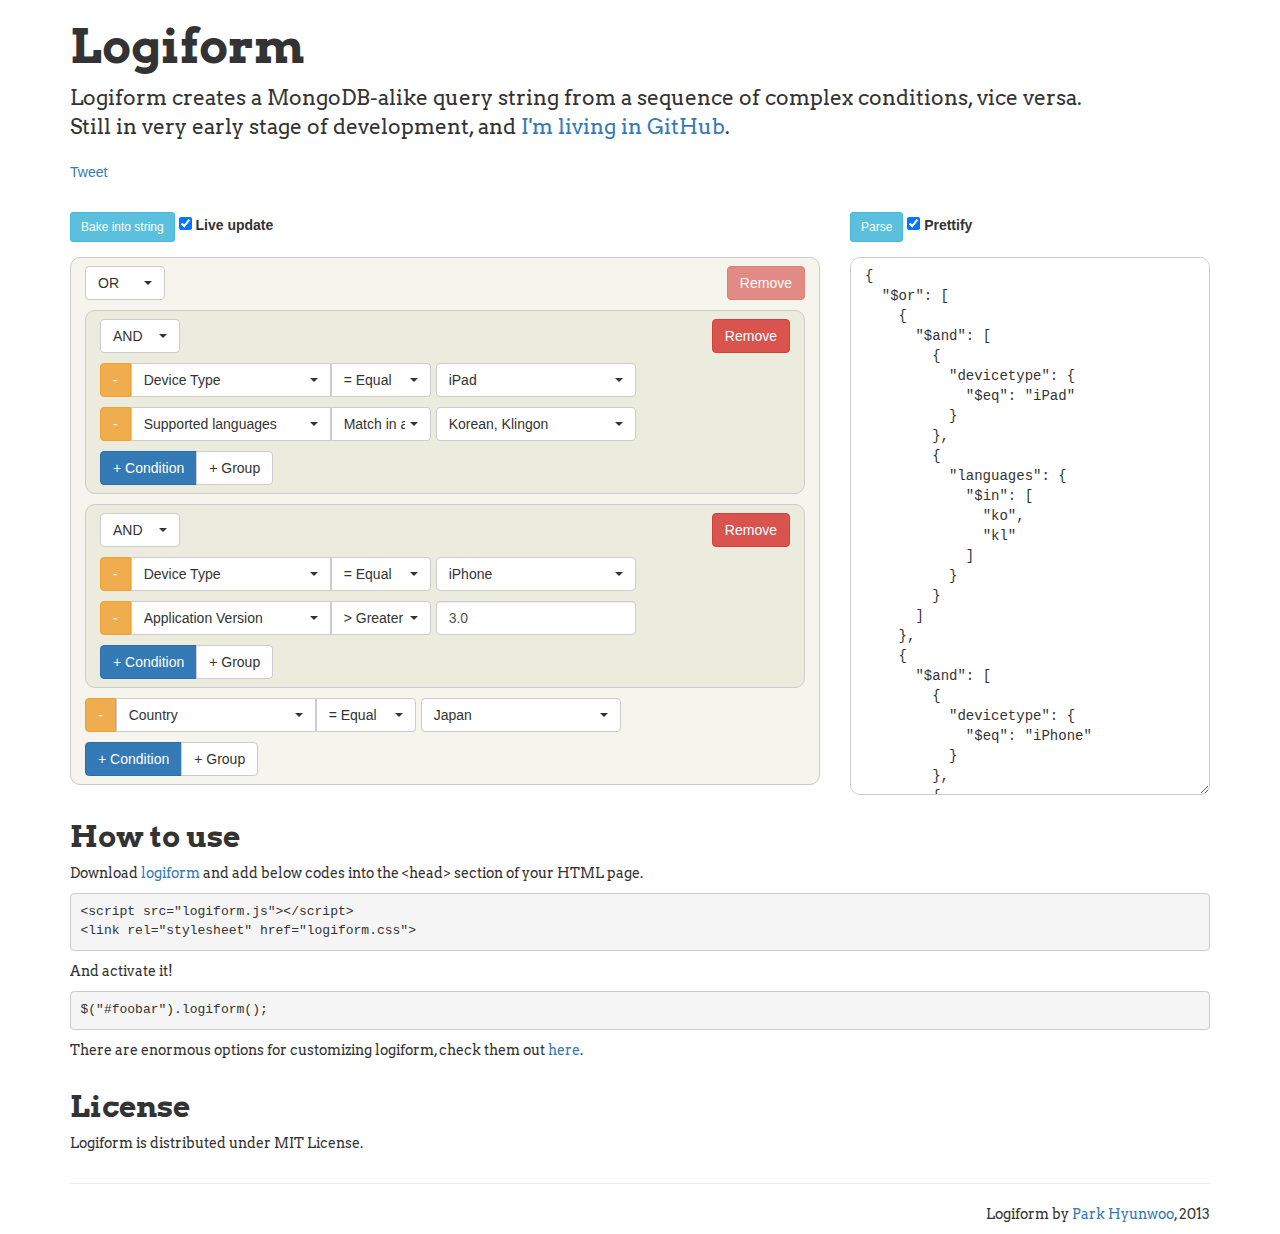
<file: index.html>
<!DOCTYPE html>
<html>

<head>
    <title>Logiform</title>
    <meta http-equiv="Content-Type" content="text/html; charset=utf-8"/>
    <meta name="viewport" content="width=device-width, initial-scale=0.82, maximum-scale=0.82, user-scalable=no"/>
    <meta http-equiv="X-UA-Compatible" content="IE=edge,chrome=1"/>

    <!-- jQuery -->
    <script src="//code.jquery.com/jquery-1.9.1.min.js"></script> 

    <!-- Bootstrap 3 -->
    <link rel="stylesheet" href="//netdna.bootstrapcdn.com/bootstrap/3.0.0/css/bootstrap.css">
    <script src="//netdna.bootstrapcdn.com/bootstrap/3.0.0/js/bootstrap.min.js"></script>

    <!-- bootstrap-select -->
    <script src="lib/bootstrap-select/bootstrap-select.js"></script> 
    <link rel="stylesheet" href="lib/bootstrap-select/bootstrap-select.css">

    <!-- google fonts -->
    <link href='//fonts.googleapis.com/css?family=Arvo:400,700' rel='stylesheet' type='text/css'>

    <!-- logiform -->
    <script src="logiform.js"></script> 
    <link rel="stylesheet" href="logiform.css">

    <!-- inline styles -->
    <style>
    h1, h2, h3, h4, h5, h6 {
        font-family: 'Arvo', serif;
        font-weight: 700;
    }
    h1 {
        font-size: 36pt;
    }
    p {
        font-family: 'Arvo', serif;
    }
    textarea {
        font-family: monospace;
        border: 0;

        width: 100%;
        height: 100%;
        -webkit-box-sizing: border-box;
        -moz-box-sizing: border-box;
        box-sizing: border-box;

        border: 1px solid #ccc;
        border-radius: 10px;
        padding: 8px 14px;
    }

    .lf-condition-group {
        border: 1px solid #ccc;
        border-radius: 10px;
        padding: 8px 14px;
        margin: 0px;
        background-color: rgba(128,128,32,0.08);
    }

    .lf-condition-group .lf-condition-group {
        margin: 0px 0px 10px 0 ;
    }

    .lf-condition-value {
        position: relative;
        display: inline-block;
        vertical-align: top;
    }

    .col-md-8, .col-md-4 {
        padding-top: 10px;
    }
    </style>
</head>

<body>
<div class="container">
    <h1>Logiform</h1>
    <div class="row">
        <div class="col-md-12">
            <p class="lead">
                Logiform creates a MongoDB-alike query string from a sequence of complex conditions, vice versa.<br>
                Still in very early stage of development, and <a href="https://github.com/lqez/logiform">I'm living in GitHub</a>.
            </p>
            <div>
                <!-- Twitter -->
                <a href="https://twitter.com/share" class="twitter-share-button">Tweet</a>
                <script>!function(d,s,id){var js,fjs=d.getElementsByTagName(s)[0],p=/^http:/.test(d.location)?'http':'https';if(!d.getElementById(id)){js=d.createElement(s);js.id=id;js.src=p+'://platform.twitter.com/widgets.js';fjs.parentNode.insertBefore(js,fjs);}}(document, 'script', 'twitter-wjs');</script>

                <!-- Google Plus -->
                <script type="text/javascript" src="https://apis.google.com/js/plusone.js"></script>
                <div class="g-plusone" data-size="medium"></div>

                <!-- Facebook -->
                <div id="fb-root" style="display:inline-block"></div>
                <script>(function(d, s, id) {
                  var js, fjs = d.getElementsByTagName(s)[0];
                  if (d.getElementById(id)) return;
                  js = d.createElement(s); js.id = id;
                  js.src = "//connect.facebook.net/en_US/all.js#xfbml=1&appId=194162310738860";
                  fjs.parentNode.insertBefore(js, fjs);
                }(document, 'script', 'facebook-jssdk'));</script>
                <script>
                    var s = '<div class="fb-like" data-href="'+document.location+'" data-width="450" data-layout="button_count" data-show-faces="true" data-send="true"></div>';
                    document.write(s);
                </script>
            </div>
        </div>
    </div>
    <div class="row">
        <div class="col-md-8">
            <div class="form-group">
                <button id="btn-bake" type="button" class="btn btn-sm btn-info">Bake into string</button>
                <label>
                    <input id="btn-liveupdate" type="checkbox" checked> Live update
                </label>
            </div>
            <div id="logiform-target"></div>
        </div>
        <div class="col-md-4">
            <div class="form-group">
                <button id="btn-parse" type="button" class="btn btn-sm btn-info">Parse</button>
                <label>
                    <input id="btn-prettify" type="checkbox" checked> Prettify
                </label>
            </div>
            <textarea name="filter" id="logiform-source" class="logiform" rows="26"></textarea>
        </div>
    </div>
    <div class="row">
        <div class="col-md-12">
            <h2>How to use</h2>
            <p>Download <a href="https://github.com/lqez/logiform/">logiform</a> and add below codes into the &lt;head&gt; section of your HTML page.</p>
            <pre><code>&lt;script src="logiform.js"&gt;&lt;/script&gt; 
&lt;link rel="stylesheet" href="logiform.css"&gt;</code></pre>
            <p>And activate it!</p>
            <pre><code>$("#foobar").logiform();</code></pre>
            <p>There are enormous options for customizing logiform, check them out <a href="https://github.com/lqez/logiform#options">here</a>.</p>
        </div>
    </div>
    <div class="row">
        <div class="col-md-12">
            <h2>License</h2>
            <p>Logiform is distributed under MIT License.</p>
        </div>
    </div>
    <hr>
    <div class="row">
        <div class="col-md-12">
            <p class="pull-right">Logiform by <a href="https://twitter.com/lqez/">Park Hyunwoo</a>, 2013</p>
        </div>
    </div>
<script>
$(document).ready(function() {
    // Initialize logiform 
    var logiform = $('#logiform-source').logiform({
        'hideOriginal': false,
        'target': $('#logiform-target'),
        'prettify': true,
        'liveUpdate': true,
        'onUpdate': function() {
            $('.selectpicker').selectpicker('refresh');
        },
        'data': '{"$or":[{"$and":[{"devicetype":{"$eq":"iPad"}},{"languages":{"$in":["ko", "kl"]}}]},{"$and":[{"devicetype":{"$eq":"iPhone"}},{"version":{"$gt":"3.0"}}]},{"country":{"$eq":"jp"}}]}',
        'schema': [
            {
                'id': 'devicetype', 
                'description': 'Device Type',
                'type': 'string',
                'candidates': [
                    'iPad',
                    'iPhone'
                ]
            },
            {
                'id': 'version',
                'description': 'Application Version',
                'placeholder': 'e.g. 1.0.0',
                'type': 'string'
            },
            {
                'id': '|',
            },
            {
                'id': 'languages',
                'description': 'Supported languages',
                'type': 'array',
                'multiple': true,
                'candidates': [
                    ['ko', 'Korean'],
                    ['en', 'English'],
                    ['ja', 'Japanese'],
                    '|',
                    ['kl', 'Klingon']
                ]
            },
            {
                'id': 'country',
                'description': 'Country',
                'type': 'array',
                'candidates': [
                    ['kr', 'Korea'],
                    ['us', 'United States'],
                    ['jp', 'Japan']
                ]
            },
            {
                'id': 'quantity',
                'description': 'Quantity',
                'type': 'number'
            }
        ]
    });

    // Initialize bootstrap-select
    $('.selectpicker').selectpicker();


    // Initialize buttons
    $('#btn-bake').click( function() {
        logiform.data("logiform").bake();
    });
    $('#btn-liveupdate').click( function() {
        logiform.data("logiform").settings.liveUpdate = this.checked;
        if (this.checked) logiform.data("logiform").bake();
    });
    $('#btn-parse').click( function() {
        logiform.data("logiform").parse($("#logiform-source").val());
        logiform.data("logiform").update();
    });
    $('#btn-prettify').click( function() {
        logiform.data("logiform").settings.prettify = this.checked;
        logiform.data("logiform").bake();
    });
});
</script>
</body>
</html>
</file>
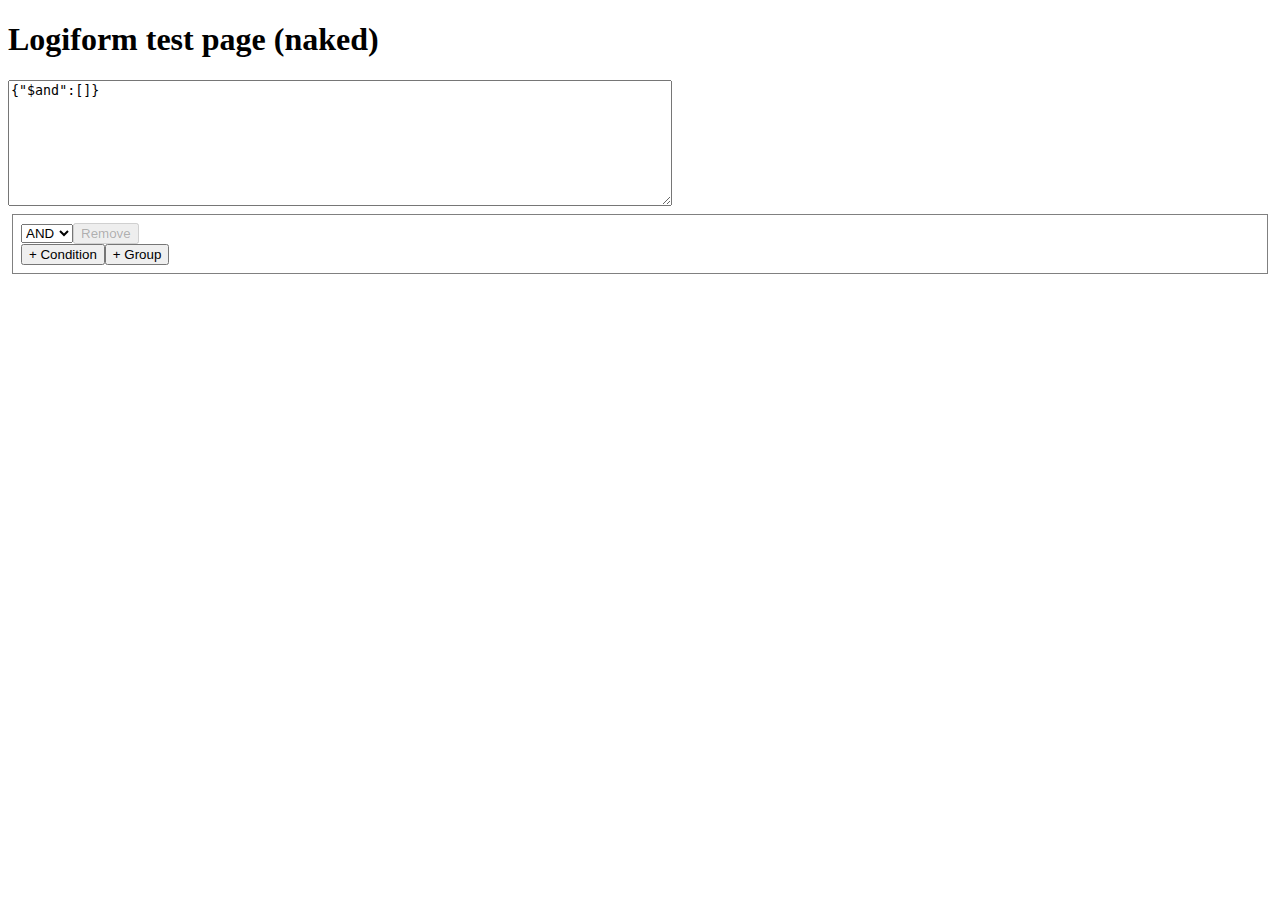
<file: logiform.html>
<!DOCTYPE html>
<html>
<head>
<meta charset="utf-8">
<title>Logiform test page</title>
<script src="http://code.jquery.com/jquery-1.9.1.min.js"></script> 
<script src="logiform.js"></script> 
<link rel="stylesheet" href="logiform.css">
<style>
</style>
</head>
<body>
<h1>Logiform test page (naked)</h1>
<textarea name="filter" id="filter" class="logiform" rows="8" cols="80"></textarea>
<script>
$(".logiform").logiform({
    'hideOriginal': false,
    'liveUpdate': true,
    'schema': [
        {
            'id': 'devicetype', 
            'description': 'Device Type',
            'type': 'array',
            'candidates': [
                'iPad',
                'iPhone',
                '|',
                'Android'
            ]
        },
        {
            'id': 'version',
            'description': 'Application Version',
            'type': 'string',
            'placeholder': 'application version (e.g. 1.0)'
        },
        {
            'id': '|',
        },
        {
            'id': 'language',
            'description': 'Language',
            'type': 'array',
            'candidates': [
                ['ko', 'Korean'],
                ['en', 'English'],
                ['ja', 'Japanese']
            ]
        },
        {
            'id': 'country',
            'description': 'Country',
            'type': 'array',
            'candidates': [
                ['kr', 'Korea'],
                ['us', 'United States'],
                ['jp', 'Japan']
            ]
        },
        {
            'id': 'variant',
            'description': 'Some variant',
            'type': 'string'
        },
    ]
});
//$('.selectpicker').selectpicker();
</script>
</body>
</html>
</file>
<file: logiform.css>
.btn-group {
    display: inline-block;
}

.lf-condition-group {
    border: 1px solid gray;
    padding: 8px;
    margin: 4px;
}

.lf-condition-value {
    display: inline-block;
    margin-left: 5px;
}
</file>
